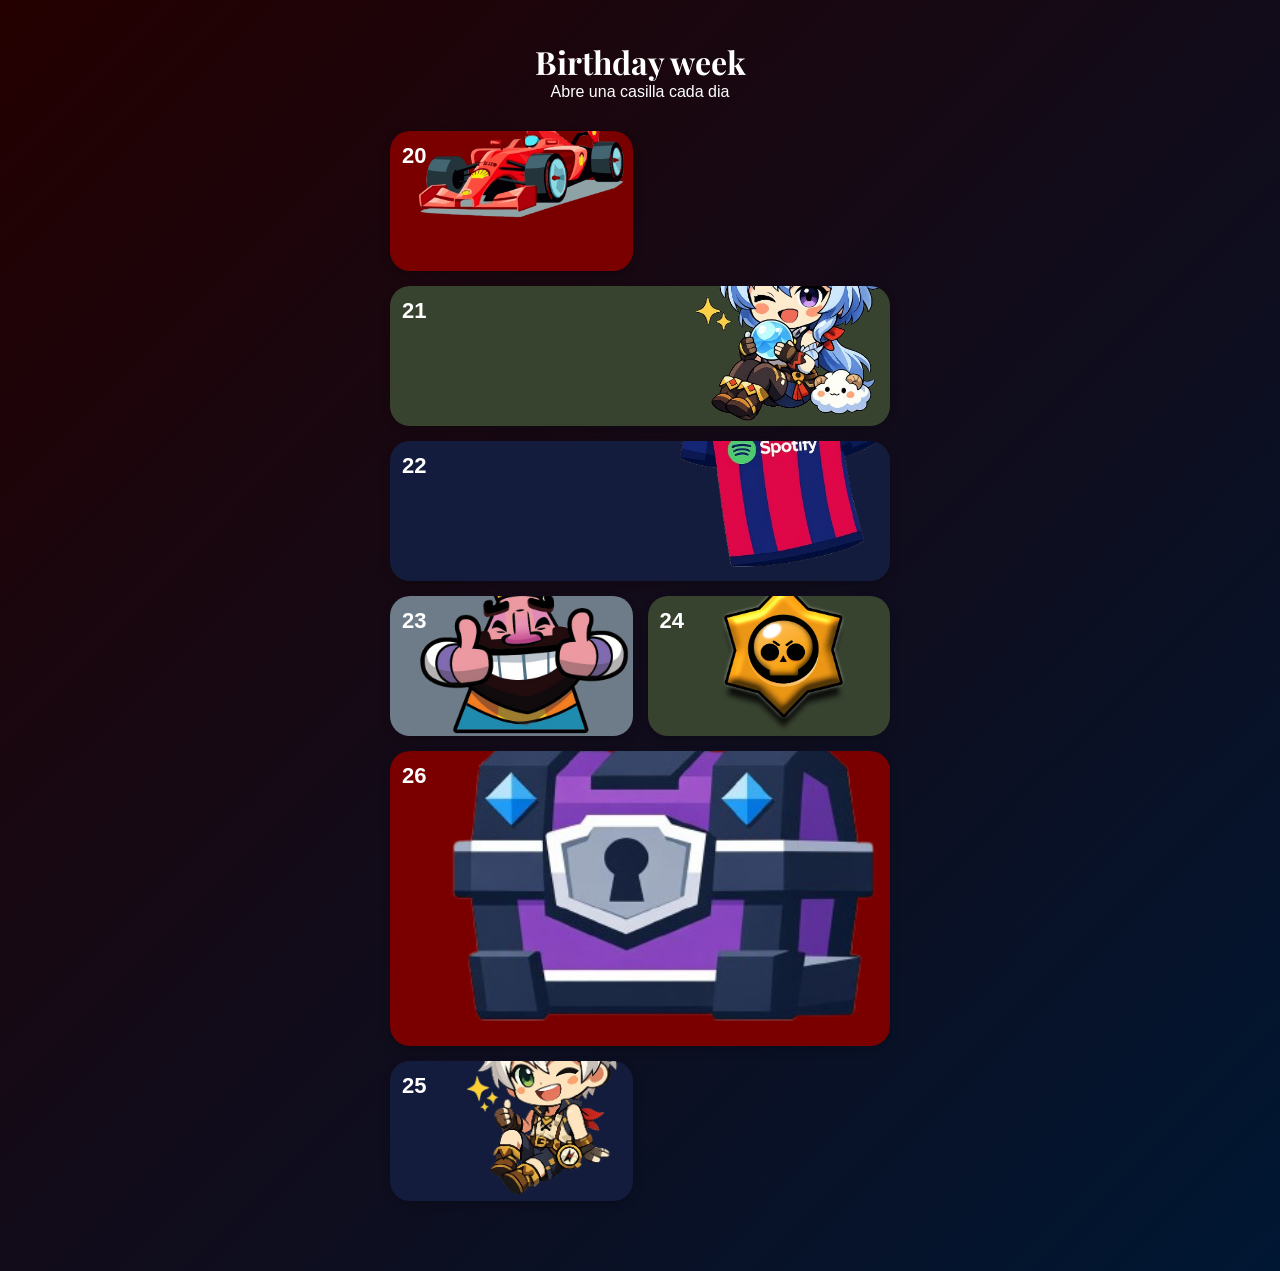
<file: index.html>
<!DOCTYPE html>
<html lang="es">
    <head>
        <meta charset="UTF-8">
        <meta name="viewport" content="width=device-width, initial-scale=1.0">
        <title>Birthday week</title>
        <link rel="stylesheet" href="style.css">

        <!--FUENTES-->
         <link rel="preconnect" href="https://fonts.googleapis.com">
    <link rel="preconnect" href="https://fonts.gstatic.com" crossorigin>

    <link href="https://fonts.googleapis.com/css2?family=Playfair+Display:wght@400;700&display=swap" rel="stylesheet">

    </head>
    <body>
        <h1>Birthday week</h1>
        <p>Abre una casilla cada dia</p>
        <div class="calendario">
            <a href="pagina1.html" class="casilla rojo img-monoplazaF" data-fecha="2026-05-20">20</a>
            <a href="pagina2.html" class="casilla verde  grande-horizontal img-ganyu " data-fecha="2026-05-21">21</a>
            <a href="pagina3.html" class="casilla azul grande-horizontal img-barca" data-fecha="2026-05-22">22</a>
            <a href="pagina4.html" class="casilla gris-azulado img-royale" data-fecha="2026-05-23">23</a>
            <a href="pagina5.html" class="casilla verde img-brawl" data-fecha="2026-05-24">24</a>
            <a href="pagina7.html" class="casilla rojo grande-cuadro img-cofre" data-fecha="2026-05-26">26</a>
            <a href="pagina6.html" class="casilla azul img-bennet" data-fecha="2026-05-25">25</a>
        </div>
        <script src="script.js"></script>
    </body>
</html>
</file>
<file: style.css>
:root{
    --verde-oscuro:#37422f;
    --gris-azulado:#6e7c89;
    --gris:#8e8e8e;
    --azul-marino:#141c3d;
    --rojo-vino:#7a0000;
    --beige:#c5b89a;
}

*{
    margin: 0;
    padding: 0;
    box-sizing: border-box;
}

body{
    font-family: Arial, sans-serif;
    text-align: center;
    background: linear-gradient(135deg, #240000, #001733);
    padding: 40px;
    min-height: 100vh;
}

.calendario{
    display:grid;

    grid-template-columns: repeat(2, 1fr);

    grid-auto-rows: 140px;

    gap:15px;

    width:100%;

    max-width:500px;

    margin:30px auto;
}

.casilla{
    display: flex;
    justify-content: left;
    align-items: flex-start;
    padding: 12px;
    border-radius: 20px;
    text-decoration: none;
    font-size: 22px;
    font-weight: bold;
    color: rgb(255, 255, 255);
    transition: transform 0.25s;
    box-shadow: 0 4px 10px rgba(0,0,0,0.2);
    background-repeat:no-repeat;
    background-position:center;
    background-size:70%
}

.casilla:hover{
    transform: scale(1.05);
    filter: brightness(1.1);
}

.pagina-detalle{
    display:flex;
    justify-content: center;
    align-items: center;
    min-height: 100vh;
}

.contenido{
    background: rgba(114, 116, 89, 0.466);
    width: 90%;
    max-width: 420px;
    padding: 30px;
    border-radius: 20px;
    box-shadow: 0 6px 18px rgba(0, 0, 0, 0.15);
}

.boton-volver{
    display: inline-block;
    margin-top: 20px;
    padding: 12px 20px;
    background: #232b3b;
    color: #ffffff5b;
    text-decoration: none;
    border-radius: 12px;
    font-weight: bold;
}

.boton-volver:hover{
    background: #191336;
}

.grande-horizontal{
    grid-column: span 2;
}

.grande-vertical{
    grid-row: span 2;
}

.grande-cuadro{
    grid-column: span 2;
    grid-row: span 2;
}

.verde{
  background:var(--verde-oscuro);
}

.gris-azulado{
  background:var(--gris-azulado);
}

.gris{
  background:var(--gris);
}

.azul{
  background:var(--azul-marino);
}

.rojo{
  background:var(--rojo-vino);
}

.beige{
  background:var(--beige);
  color:#333;
}

.img-cofre{
    background-image:url("imagenes/dia25_cofre.png");
    background-repeat: no-repeat;
    background-position: right 0 bottom 0;
    background-size: 90%;
}

.img-barca{
    background-image:url("imagenes/barca_camisa.png");
    background-repeat: no-repeat;
    background-position: right 0 bottom 0;
    background-size: 45%;
}

.img-bennet{
    background-image:url("imagenes/bennet.png");
    background-repeat: no-repeat;
    background-position: right 0 bottom 0;
    background-size: 70%;
}

.img-ganyu{
    background-image:url("imagenes/ganyu.png");
    background-repeat: no-repeat;
    background-position: right 0 bottom 0;
    background-size: 40%;
}

.img-monoplazaF{
    background-image:url("imagenes/monoplaza_ferrari.png");
    background-repeat: no-repeat;
    background-position: right 0 bottom 0;
    background-size: 90%;
}

.img-royale{
    background-image:url("imagenes/ClashR.png");
    background-repeat: no-repeat;
    background-position: right 0 bottom 0;
    background-size: 90%;
}

.img-brawl{
    background-image:url("imagenes/Brawl.png");
    background-repeat: no-repeat;
    background-position: right 0 bottom 0;
    background-size: 90%;
}

#intro-video{
    position: fixed;
    top:0;
    left:0;
    width:100%;
    height:100vh;
    background:black;
    display:flex;
    justify-content:center;
    align-items:center;
    z-index:9999;
    opacity: 1;
    transition: opacity 1.2s ease, 
                transform 1.2s ease,
                filter 1.2s ease;
}

#videoCumple{
    width:100%;
    height:100%;

    object-fit:contain;
}

.oculto{
    display:none;
}

.fade-out{
    opacity:0;
    transform:scale(1.05);
    filter:blur(8px);
}

h1{
    font-family: "Playfair Display", serif;
    color: #ffffff;
}

h2{
    font-family: "Cormorant Garamond", serif;
    color: #ffffff; 
}

h3{
    font-family: "Poppins", sans-serif;
    color: #ffffff;
}

p{
    font-family: "Poppins", sans-serif;
    color: #ffffff;
}

.boton-pdf{
    display:inline-block;
    margin-top:20px;
    padding:14px 22px;
    background:#141c3d;
    color:white;
    text-decoration:none;
    border-radius:14px;
    font-family:"Poppins", sans-serif;
}

.tarjeta-panini{
    width:100%;
    max-width:280px;
    border-radius:5px;
    margin-bottom:25px;
    box-shadow:0 8px 20px rgba(0,0,0,0.25);
    transition:transform 0.3s ease;
}

.tarjeta-panini:hover{
    transform:scale(1.03);
}

.firma-final{
    margin-top:20px;
    text-align: right;
    font-family:Arial, Helvetica, sans-serif, cursive;
    font-size:23px;
    color:#ffffff;
}

.video-recuerdo{
    width:100%;
    border-radius:20px;
    margin-bottom:20px;
    box-shadow:0 6px 18px rgba(0,0,0,0.2);
}

.boton-carta{
    display:inline-block;
    margin-top:20px;
    padding:16px 24px;
    background:#7a0000;
    color:white;
    text-decoration:none;
    border-radius:16px;
    font-family:"Poppins", sans-serif;
    font-weight:600;
    transition:0.3s;
}

.boton-carta:hover{
    transform:scale(1.05);
}

@media (max-width:600px){
    body{
        padding:20px;
    }
    h1{
        font-size:42px;
    }
    p{
        font-size:16px;
    }
    .calendario{
        grid-auto-rows:120px;
        gap:12px;
    }
    .casilla{
        font-size:28px;
        border-radius:18px;
    }
}

@media (max-width:600px){

    .img-cofre{
        background-size:75%;
    }

    .img-monoplazaF{
        background-size:75%;
    }

}
</file>
